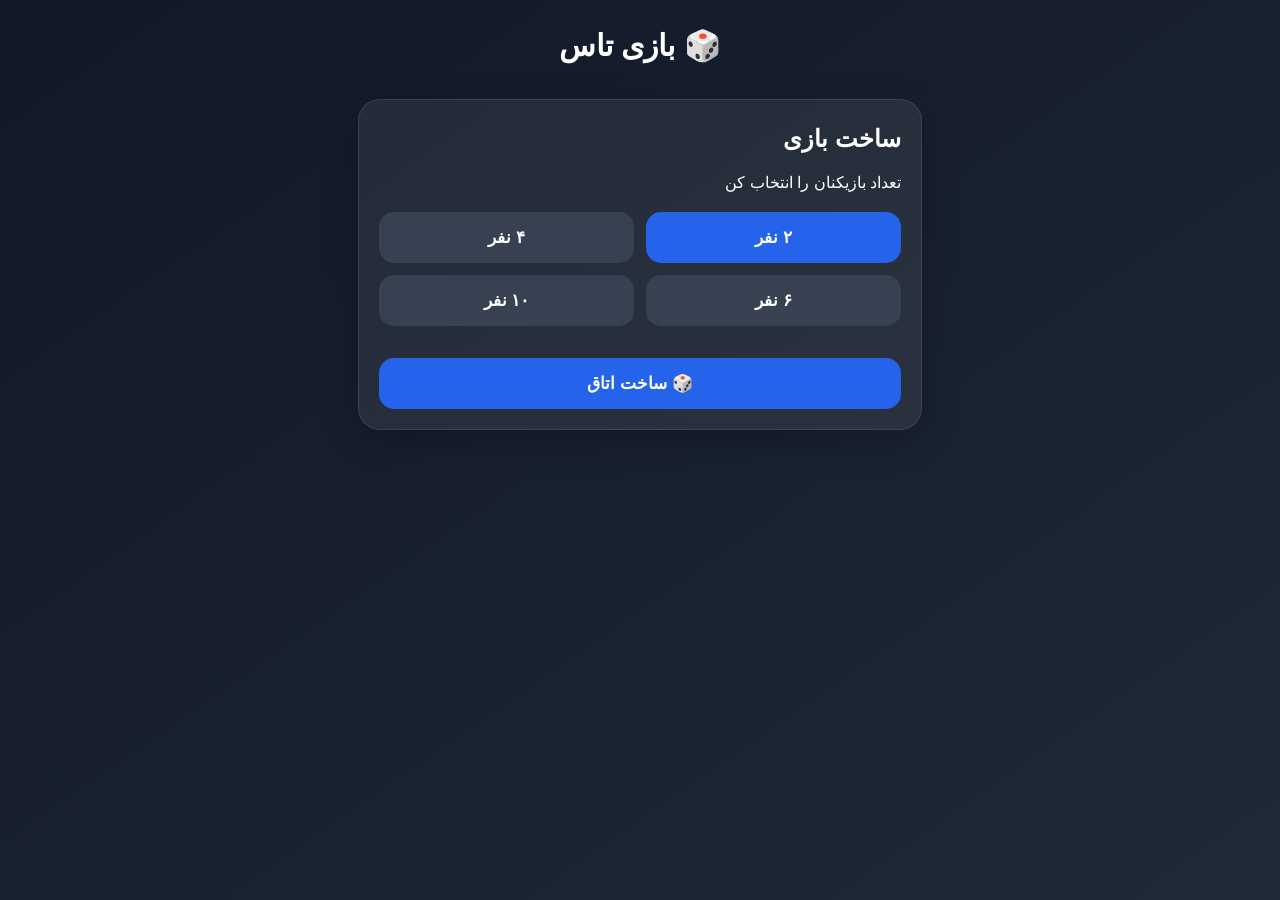
<file: webapp/index.html>
<!doctype html>
<html lang="fa" dir="rtl">
<head>
<meta charset="UTF-8">
<meta name="viewport" content="width=device-width,initial-scale=1,maximum-scale=1,user-scalable=no">
<title>🎲 بازی تاس</title>
<script src="https://telegram.org/js/telegram-web-app.js"></script>
<link rel="stylesheet" href="style.css">
<script src="config.js"></script>
</head>

<body>
<div class="app">

  <header>
    <h1>🎲 بازی تاس</h1>
    <div id="roomCode" class="room-code"></div>
  </header>

  <section id="setup" class="screen">
    <h2>ساخت بازی</h2>
    <p>تعداد بازیکنان را انتخاب کن</p>

    <div class="players-select">
      <button data-count="2">۲ نفر</button>
      <button data-count="4">۴ نفر</button>
      <button data-count="6">۶ نفر</button>
      <button data-count="10">۱۰ نفر</button>
    </div>

    <button id="createBtn" class="main-btn">🎲 ساخت اتاق</button>
    <div id="setupMsg"></div>
  </section>

  <section id="waiting" class="screen hidden">
    <h2>⏳ اتاق انتظار</h2>

    <div class="room-box">
      <div>کد اتاق</div>
      <strong id="waitingRoom"></strong>
    </div>

    <button id="inviteBtn" class="main-btn">📨 دعوت بازیکن</button>

    <div id="waitingPlayers"></div>

    <button id="startBtn" class="main-btn hidden">🚀 شروع بازی</button>
    <p id="waitingMsg"></p>
  </section>

  <section id="game" class="screen hidden">

    <div class="game-top">
      <div>اتاق: <b id="gameRoom"></b></div>
      <div id="roundText">دور ۱ از ۳</div>
    </div>

    <div id="turnText" class="turn"></div>

    <div class="dice-area">
      <div id="dice" class="dice">
        <span id="diceNumber">?</span>
      </div>
    </div>

    <button id="rollBtn" class="roll-btn">🎲 انداختن تاس</button>

    <div id="myRolls" class="my-rolls"></div>

    <div id="scoreBoard"></div>
  </section>

  <section id="result" class="screen hidden">
    <h2>🏆 نتیجه بازی</h2>
    <div id="results"></div>
    <button id="newGameBtn" class="main-btn">🔄 بازی جدید</button>
  </section>

</div>

<script src="game.js"></script>
</body>
</html>
</file>
<file: webapp/style.css>
*{box-sizing:border-box}

body{
 margin:0;
 font-family:Tahoma,Arial,sans-serif;
 background:linear-gradient(145deg,#111827,#1f2937);
 color:#fff;
 min-height:100vh;
}

.app{
 max-width:600px;
 margin:auto;
 padding:18px;
}

header{
 text-align:center;
 padding:10px 0 18px;
}

h1{
 margin:0;
 font-size:30px;
}

h2{
 margin-top:5px;
}

.room-code{
 margin-top:8px;
 color:#9ca3af;
 font-size:14px;
}

.screen{
 background:rgba(255,255,255,.07);
 border:1px solid rgba(255,255,255,.1);
 border-radius:22px;
 padding:20px;
 margin-top:10px;
 box-shadow:0 10px 35px rgba(0,0,0,.25);
}

.hidden{display:none!important}

.players-select{
 display:grid;
 grid-template-columns:1fr 1fr;
 gap:12px;
 margin:20px 0;
}

button{
 border:0;
 border-radius:15px;
 padding:15px;
 font-size:17px;
 font-weight:bold;
 cursor:pointer;
 background:#374151;
 color:white;
}

button.selected{
 background:#2563eb;
}

.main-btn{
 width:100%;
 margin-top:12px;
 background:#2563eb;
}

.room-box{
 text-align:center;
 background:rgba(0,0,0,.25);
 border-radius:15px;
 padding:16px;
 margin:15px 0;
}

.room-box strong{
 display:block;
 font-size:30px;
 letter-spacing:4px;
 margin-top:8px;
}

.player{
 display:flex;
 justify-content:space-between;
 align-items:center;
 background:rgba(255,255,255,.06);
 padding:12px;
 border-radius:13px;
 margin:8px 0;
}

.player.me{
 border:1px solid #60a5fa;
}

.player.done{
 opacity:.7;
}

.turn{
 text-align:center;
 font-size:19px;
 font-weight:bold;
 margin:15px 0;
}

.dice-area{
 display:flex;
 justify-content:center;
 padding:20px;
}

.dice{
 width:120px;
 height:120px;
 background:#fff;
 color:#111;
 border-radius:22px;
 display:flex;
 align-items:center;
 justify-content:center;
 font-size:65px;
 font-weight:bold;
 box-shadow:0 15px 30px rgba(0,0,0,.35);
 transform:rotate(0deg) scale(1);
}

.dice.rolling{
 animation:roll 1.5s ease-in-out;
}

@keyframes roll{
 0%{transform:rotate(0deg) scale(1)}
 20%{transform:rotate(160deg) scale(1.08)}
 45%{transform:rotate(330deg) scale(.92)}
 70%{transform:rotate(520deg) scale(1.08)}
 100%{transform:rotate(720deg) scale(1)}
}

.roll-btn{
 width:100%;
 background:#16a34a;
 font-size:20px;
 padding:18px;
}

.roll-btn:disabled{
 opacity:.35;
 cursor:not-allowed;
}

.my-rolls{
 text-align:center;
 margin:15px 0;
 color:#d1d5db;
}

.score-card{
 background:rgba(255,255,255,.06);
 padding:12px;
 border-radius:14px;
 margin:8px 0;
}

.score-card.current{
 border:1px solid #f59e0b;
}

.score-line{
 display:flex;
 justify-content:space-between;
}

#results{
 margin-top:15px;
}

.winner{
 text-align:center;
 font-size:25px;
 padding:18px;
 background:rgba(245,158,11,.15);
 border-radius:18px;
 margin-bottom:15px;
}

#error{
 color:#fca5a5;
}
</file>
